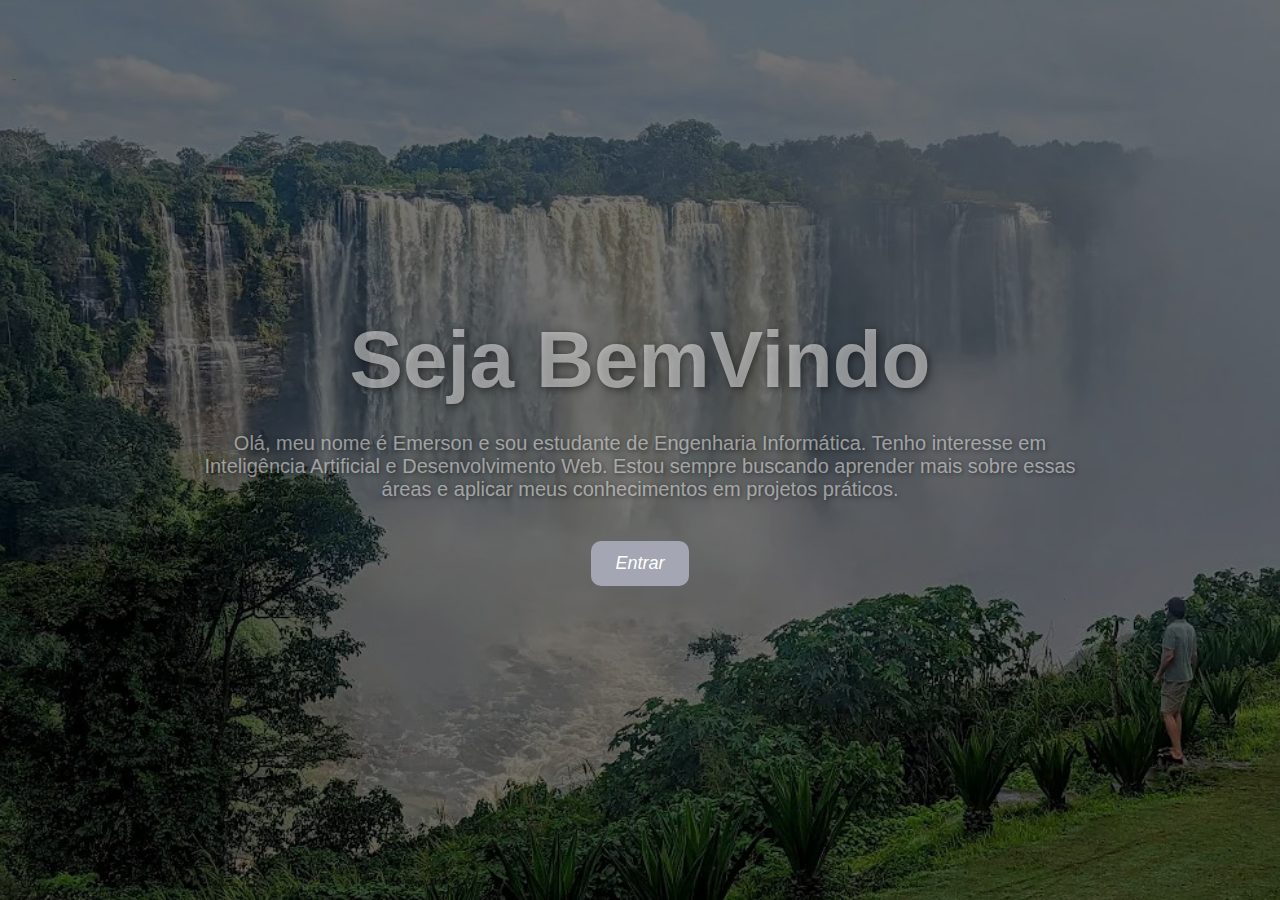
<file: index.html>
<!DOCTYPE html>
<html lang="en">
<head>
    <meta charset="UTF-8">
    <meta name="viewport" content="width=device-width, initial-scale=1.0">
    <title>Seja BemVindo</title>
    <link rel="stylesheet" href="header.css">
</head>
<body>
    <header>
        <img src="Angola1.webp" alt="imagem"class="imagem1">
        <div class="overlay">
            <h1 class="titulo">Seja BemVindo</h1>
            <p class="texto">
                Olá, meu nome é Emerson e sou estudante de Engenharia Informática. Tenho interesse em Inteligência Artificial e Desenvolvimento Web. Estou sempre buscando aprender mais sobre essas áreas e aplicar meus conhecimentos em projetos práticos.
            </p>
            <form action="index1.html" method="get">
                <button class="button" ><span class="span">Entrar</span></button>
           </form>
            
        </div>
        

    </header>
    
</body>
</html>
</file>
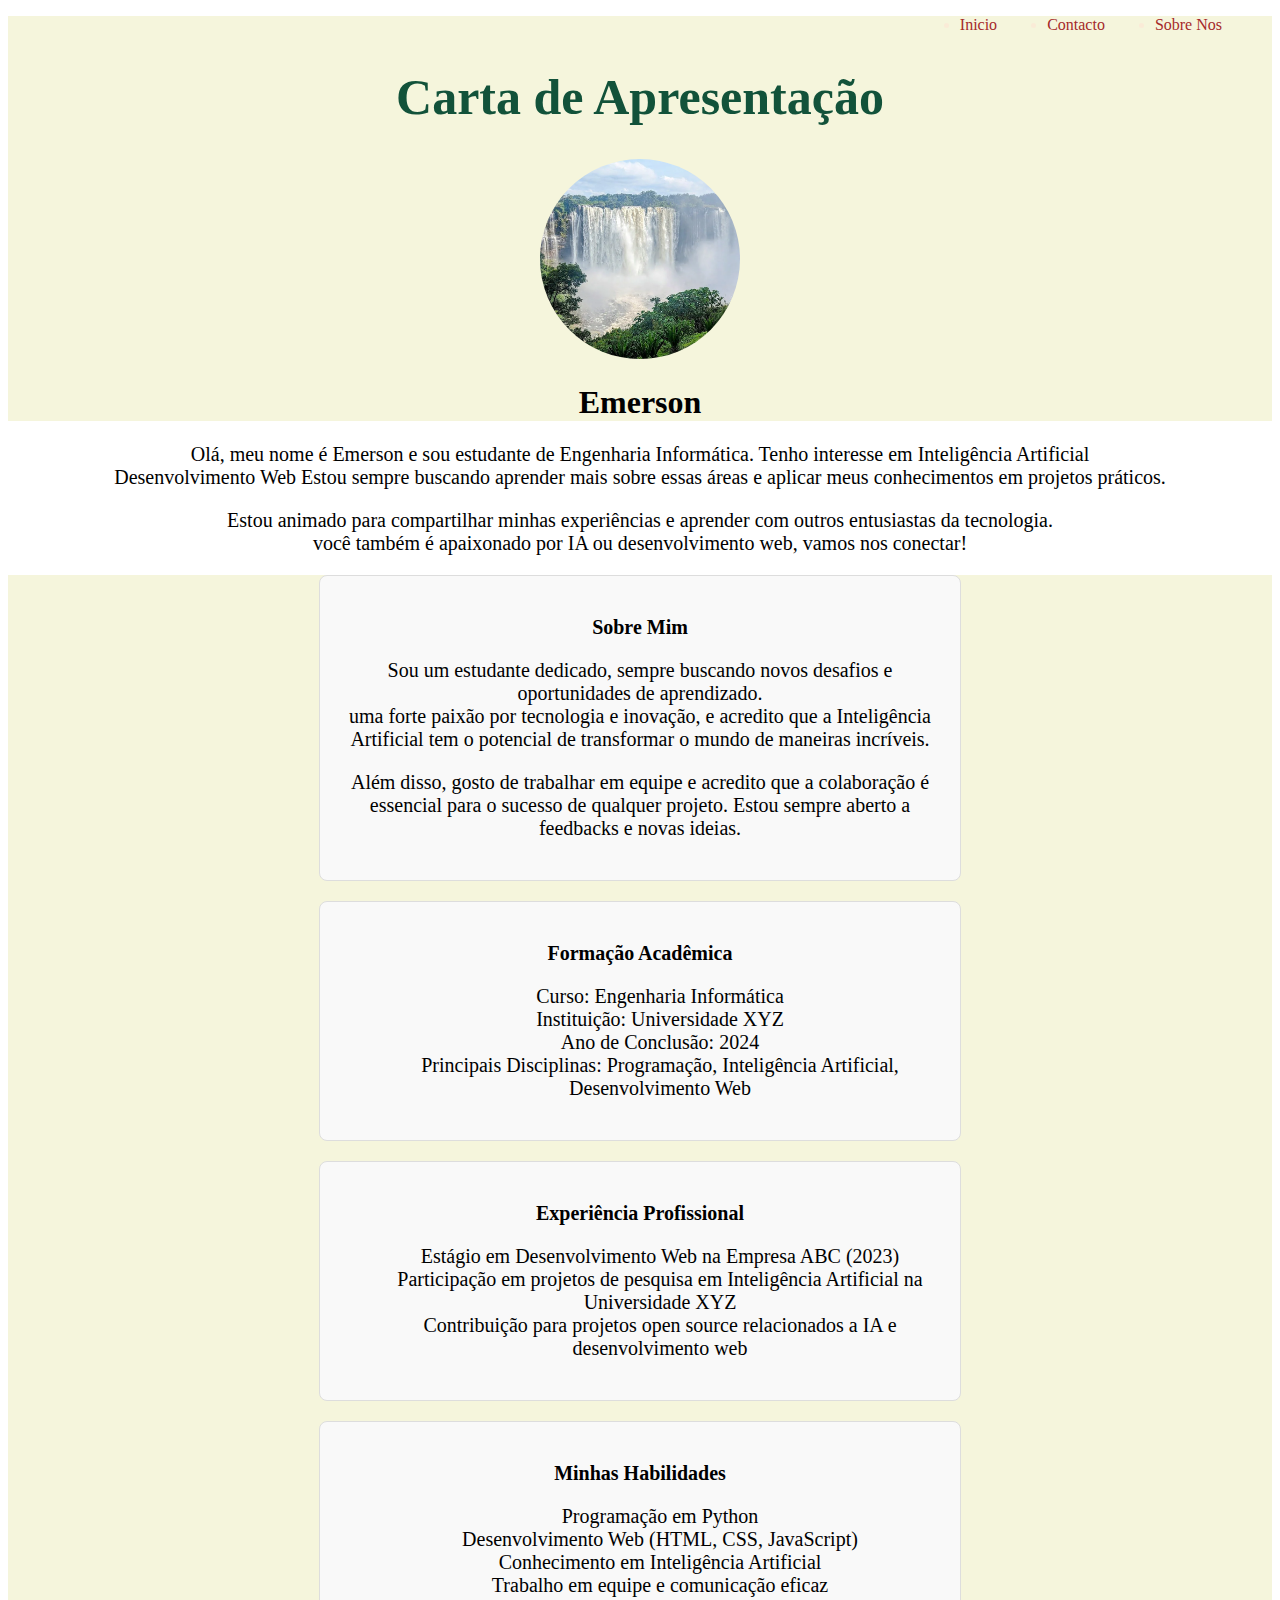
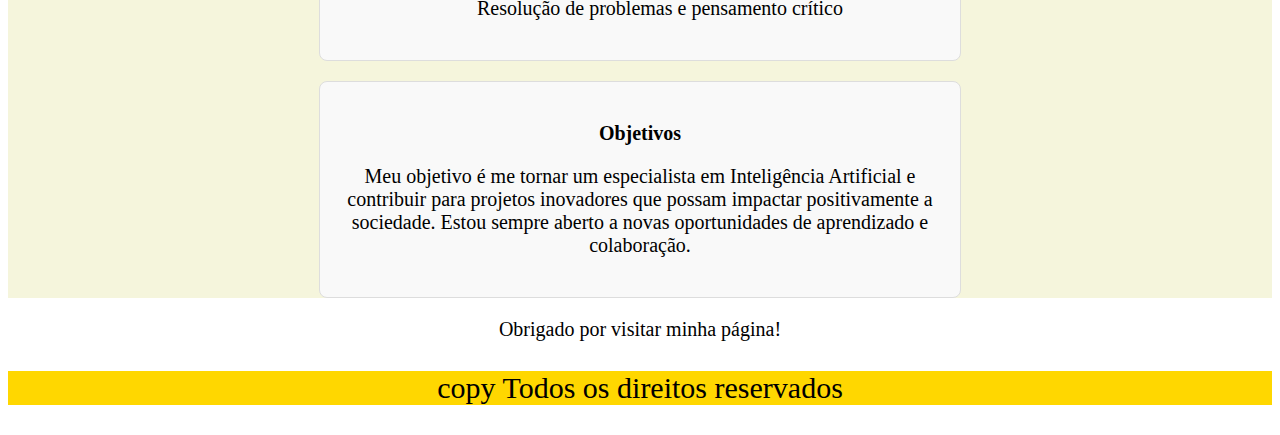
<file: index1.html>
<!DOCTYPE html>
<html lang="en">
<head>
    <meta charset="UTF-8">
    <meta name="viewport" content="width=device-width, initial-scale=1.0">
    <title>Carta de Apresentacao</title>
    <link rel="stylesheet" href="style.css">
</head>
<body>
    <header style="background-color: beige;">
    <nav>
        <ul class="menu">
            <li>
                <a href="ima.html">Inicio</a>
            </li>
            <li>
                <a href="index.html">Contacto</a>
            </li>
            <li>
                <a href="#">Sobre Nos</a>
            </li>
        </ul>
    </nav>
    <h1 class="titulo"> <span class="red">Carta</span> de Apresentação</h1>
    <ul class="imagem">

    <img src="Angola1.webp" alt="emerson"width="300"height="200" class="imagem1">
    <h1>Emerson</h1>
    </ul>
    </header>
    <p class="texto">Olá, meu nome é Emerson e sou estudante de Engenharia Informática. Tenho interesse em Inteligência Artificial <br/> Desenvolvimento Web Estou sempre buscando aprender mais sobre essas áreas e aplicar meus conhecimentos em projetos práticos.</p>
    <p class="texto">Estou animado para compartilhar minhas experiências e aprender com outros entusiastas da tecnologia. <br/>
         você também é apaixonado por IA ou desenvolvimento web, vamos nos conectar!</p>
       
       <header style="background-color: beige;">

       
         <div class="container-card">
   
   <div class="card">
         <h3 class="titulo3">Sobre Mim</h3>
    <p class="texto">Sou um estudante dedicado, sempre buscando novos desafios e oportunidades de aprendizado.  <br/>  
uma forte paixão por tecnologia e inovação, e acredito que a Inteligência Artificial tem o potencial de transformar o mundo de maneiras incríveis.</p>
    <p class="texto">Além disso, gosto de trabalhar em equipe e acredito que a colaboração é essencial para o sucesso de qualquer projeto. Estou sempre aberto a feedbacks e novas ideias.</p>
    </div>
    <div class="card">
    <h3 class="titulo3">Formação Acadêmica</h3>
    <ul class="formacao">
        <li>Curso: Engenharia Informática</li>
        <li>Instituição: Universidade XYZ</li>
        <li>Ano de Conclusão: 2024</li>
        <li>Principais Disciplinas: Programação, Inteligência Artificial, Desenvolvimento Web</li>
    </ul>
    </div>
    <div class="card">
    <h3 class="titulo3">Experiência Profissional</h3>  

    <ul class="formacao">
        <li>Estágio em Desenvolvimento Web na Empresa ABC (2023)</li>
        <li>Participação em projetos de pesquisa em Inteligência Artificial na Universidade XYZ</li>
        <li>Contribuição para projetos open source relacionados a IA e desenvolvimento web</li>
        </ul>
        </div>
        <div class="card">
    <h3 class="titulo3">Minhas Habilidades</h3>
    <ul class="formacao">
        <li>Programação em Python</li>
        <li>Desenvolvimento Web (HTML, CSS, JavaScript)</li>
        <li>Conhecimento em Inteligência Artificial</li>
        <li>Trabalho em equipe e comunicação eficaz</li>
        <li>Resolução de problemas e pensamento crítico</li>
    </ul>
    </div>
    <div class="card">
    <h3 class="titulo3">Objetivos</h3>
    <p class="texto">Meu objetivo é me tornar um especialista em Inteligência Artificial e contribuir para projetos inovadores que possam impactar positivamente a sociedade. Estou sempre aberto a novas oportunidades de aprendizado e colaboração.</p>
    </div>
    
        </header>
</div>
    <p class="flopp">Obrigado por visitar minha página!</p>   
    <footer style="background-color: gold"><p style="font-size: 30px;">copy Todos  os direitos reservados </p></footer>
    
</body>
</html>
</file>
<file: header.css>
body {
    background-color: beige;
    margin: 0;
    font-family: Arial, sans-serif;
}

/* HEADER */
header {
    position: relative;
    min-height: 100vh; /* ocupa toda a altura da tela */
    display: flex;
    align-items: center;
    justify-content: center;
    text-align: center;
    color: #fff;
    padding: 0 16px;
    overflow: hidden;
}

/* IMAGEM DE FUNDO */
header img.imagem1 {
    position: absolute;
    inset: 0;
    width: 100%;
    height: 100%;
    object-fit: cover;
    filter: brightness(0.45);
    z-index: 0;
}

/* SOBREPOSIÇÃO DE TEXTO */
header .overlay {
    position: relative;
    z-index: 1;
    text-shadow: 0 2px 8px rgba(0, 0, 0, 0.6);
    max-width: 900px;
}

/* TÍTULO */
.overlay h1 {
    margin: 0 0 16px;
    color: #ffffff80;
}

.titulo {
    font-size: 5rem; /* tamanho proporcional */
    text-shadow: 2px 2px 8px rgba(0, 0, 0, 0.5);
    transition: transform 0.3s ease;
    display: inline-block;
}

.titulo:hover {
    transform: translateY(-5px);
}

/* TEXTO */
.texto {
    font-size: 1.25rem;
    color: #ffffff80;
    margin-top: 10px;
    text-shadow: 1px 1px 4px rgba(0, 0, 0, 0.5);
    transition: transform 0.3s ease, color 0.3s ease;
}

.texto:hover {
    transform: translateY(-2.5px);
    color: #ffffffb3;
}

/* BOTÃO */
.span {
    font-style: italic;
}

.button {
    background-color: #a4a6b3;
    color: white;
    padding: 12px 24px;
    border: none;
    border-radius: 10px;
    cursor: pointer;
    font-size: 1.125rem;
    margin-top: 20px;
    display: inline-block;
    transition: transform 0.3s ease, background-color 0.3s ease;
}

.button:hover {
    transform: scale(1.1);
    background-color: #e7bda1;
}

/* TABLET */
@media (max-width: 768px) {
    .titulo {
        font-size: 3rem;
    }
    .texto {
        font-size: 1rem;
    }
    .button {
        padding: 10px 20px;
        font-size: 1rem;
    }
}

/* TELEMÓVEL */
@media (max-width: 480px) {
    .titulo {
        font-size: 2rem;
    }
    .texto {
        font-size: 0.9rem;
    }
    .button {
        padding: 8px 16px;
        font-size: 0.85rem;
    }
}
</file>
<file: style.css>
body{
    background-color:white;
    text-align: center;


}
.titulo{
    font-size: 50px;
    color: rgb(18, 82, 58);
    text-align: center;
}
.titulo3{
    text-align: center;
    font-size: 20px;
    color: black;
}
.flopp{
    text-align: center;
    font-size: 20px;
    color: black;
}
.imagem{
    list-style-type:none;
    padding:0;
    margin: 0;
    text-align: center;


}
.imagem1{
    width: 200px;
    height: 200px;
    border-radius: 50%;
    object-fit: cover;
}
.menu{
    font-size: 16px;
    color: antiquewhite;
    display: flex;
    text-decoration: none;
    justify-content: end;
}
.menu li{
    margin: 0 ;
      margin-right: 50px ;
}
.menu a{
    text-decoration: none;
    list-style-type:none ;
    padding: 0;
    margin: 0;
    color: brown;
}
.formacao{
    font-size: 20px;
    list-style-type:none ;
}
.texto{
    text-align: center;
    font-size: 20px;
    color:black;
    
    
}
.card{
    background-color: #f9f9f9;
    border: 1px solid #ddd;
    border-radius: 8px;
    padding: 20px;
    margin: 20px auto;
    max-width: 600px;
}

@media screen and (max-width: 768px) {
    nav ul {
        flex-direction: column; 
        align-items: center;
    }

    .circular {
        width: 150px;  
        height: 150px;
    }
}


@media screen and (max-width: 480px) {
    body {
        font-size: 14px; 
    }

    nav ul li a {
        padding: 10px 15px; 
    }
}
</file>
